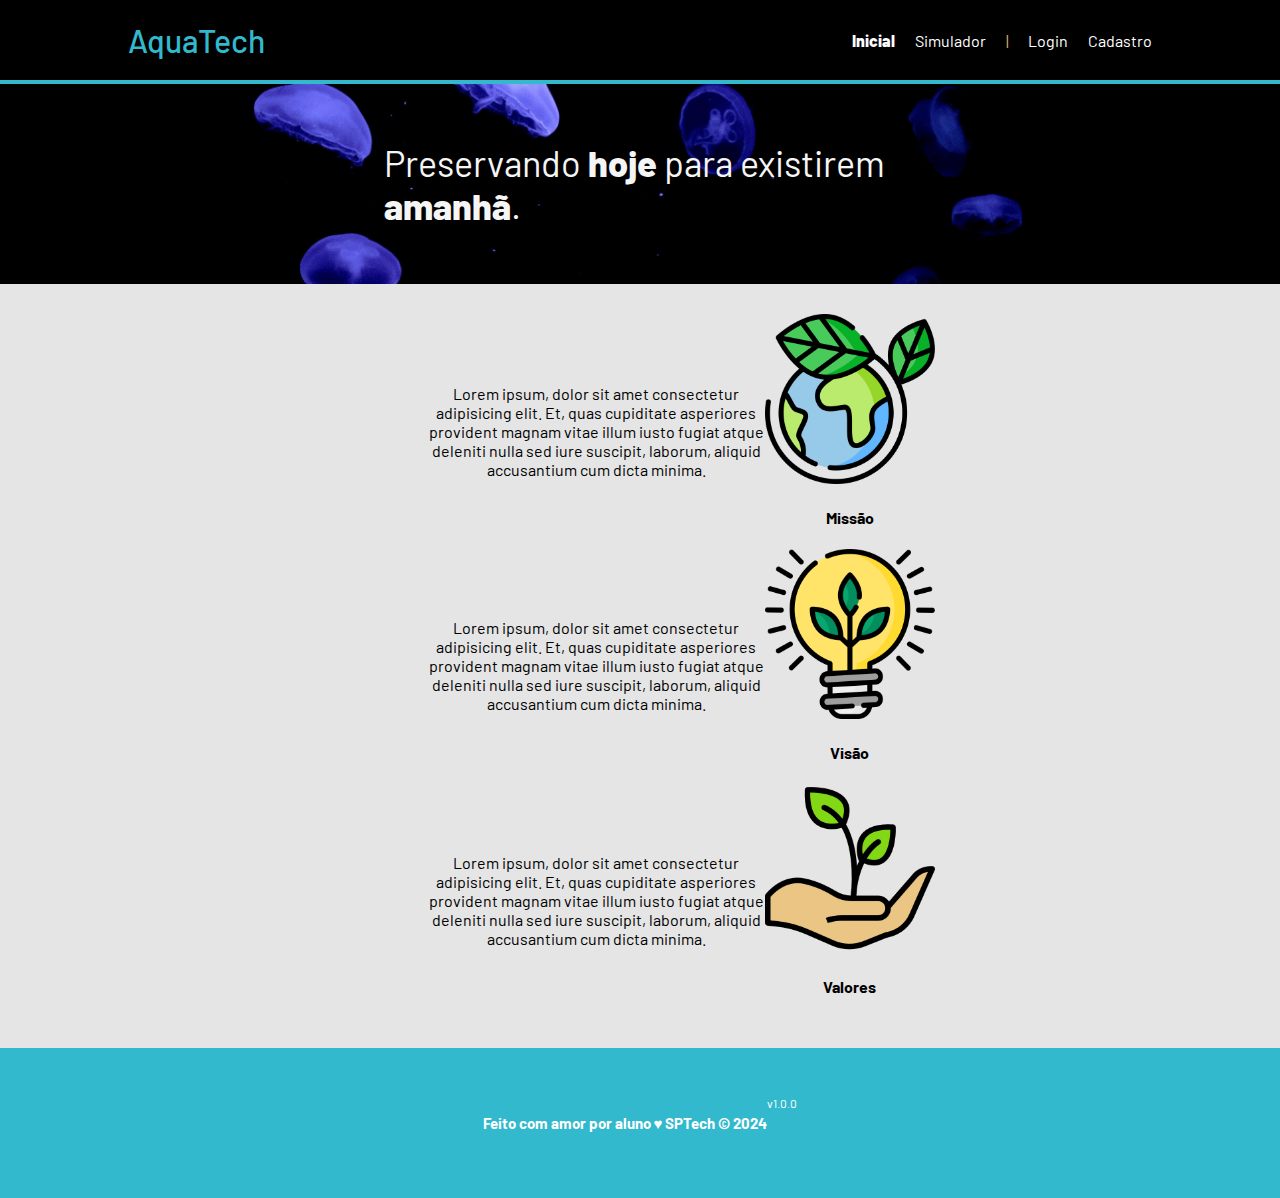
<file: public/index.html>
<!DOCTYPE html>
<html lang="en">

<head>
    <meta charset="UTF-8">
    <meta http-equiv="X-UA-Compatible" content="IE=edge">
    <meta name="viewport" content="width=device-width, initial-scale=1.0">

    <title>AquaTech | Página Inicial</title>

    <link rel="stylesheet" href="styles/style.css">
    <link rel="icon" href="assets/icon/favicon2.ico">
    <link rel="preconnect" href="https://fonts.gstatic.com">
</head>

<body>
    <div class="header">
      <div class="container">
        <h1 class="titulo">AquaTech</h1>
        <ul class="navbar">
          <li class="agora">
            <a href="#">Inicial</a>
          </li>
          <li>
            <a href="simulador.html">Simulador</a>
          </li>
          <li>|</li>
          <li>
            <a href="login.html">Login</a>
          </li>
          <li>
            <a href="cadastro.html">Cadastro</a>
          </li>
        </ul>
      </div>
    </div>
  
    <div class="banner">
      <div class="container">
        <p>Preservando <span>hoje</span> para existirem <span>amanhã</span>.</p>
      </div>
    </div>
  
    <div class="social">
      <div class="container">
        <div class="boxes">
          <div class="box">
            <p>Lorem ipsum, dolor sit amet consectetur adipisicing elit. Et, quas cupiditate asperiores provident magnam
              vitae illum iusto fugiat atque deleniti nulla sed iure suscipit, laborum, aliquid accusantium cum dicta
              minima.</p>
              <div id="logo-texto">
                <img src="./assets/imgs/planet-earth_color.png">
                <h4>Missão</h4>
              </div>
          </div>
          <div class="box">
            <p>Lorem ipsum, dolor sit amet consectetur adipisicing elit. Et, quas cupiditate asperiores provident magnam
              vitae illum iusto fugiat atque deleniti nulla sed iure suscipit, laborum, aliquid accusantium cum dicta
              minima.</p>
              <div id="logo-texto">
                <img src="./assets/imgs/lightbulb_color.png">
                <h4>Visão</h4>
              </div>
          </div>
          <div class="box">
            <p>Lorem ipsum, dolor sit amet consectetur adipisicing elit. Et, quas cupiditate asperiores provident magnam
              vitae illum iusto fugiat atque deleniti nulla sed iure suscipit, laborum, aliquid accusantium cum dicta
              minima.</p>
              <div id="logo-texto">
                <img src="./assets/imgs/growth_color.png">
                <h4>Valores</h4>
              </div>
          </div>
        </div>
      </div>
    </div>
  
    <div class="footer">
      <div class="container">
        <h4>Feito com amor por aluno &hearts; SPTech &copy; 2024</h4>
        <span class="version">v1.0.0</span>
      </div>
    </div>
  </body>

</html>
</file>
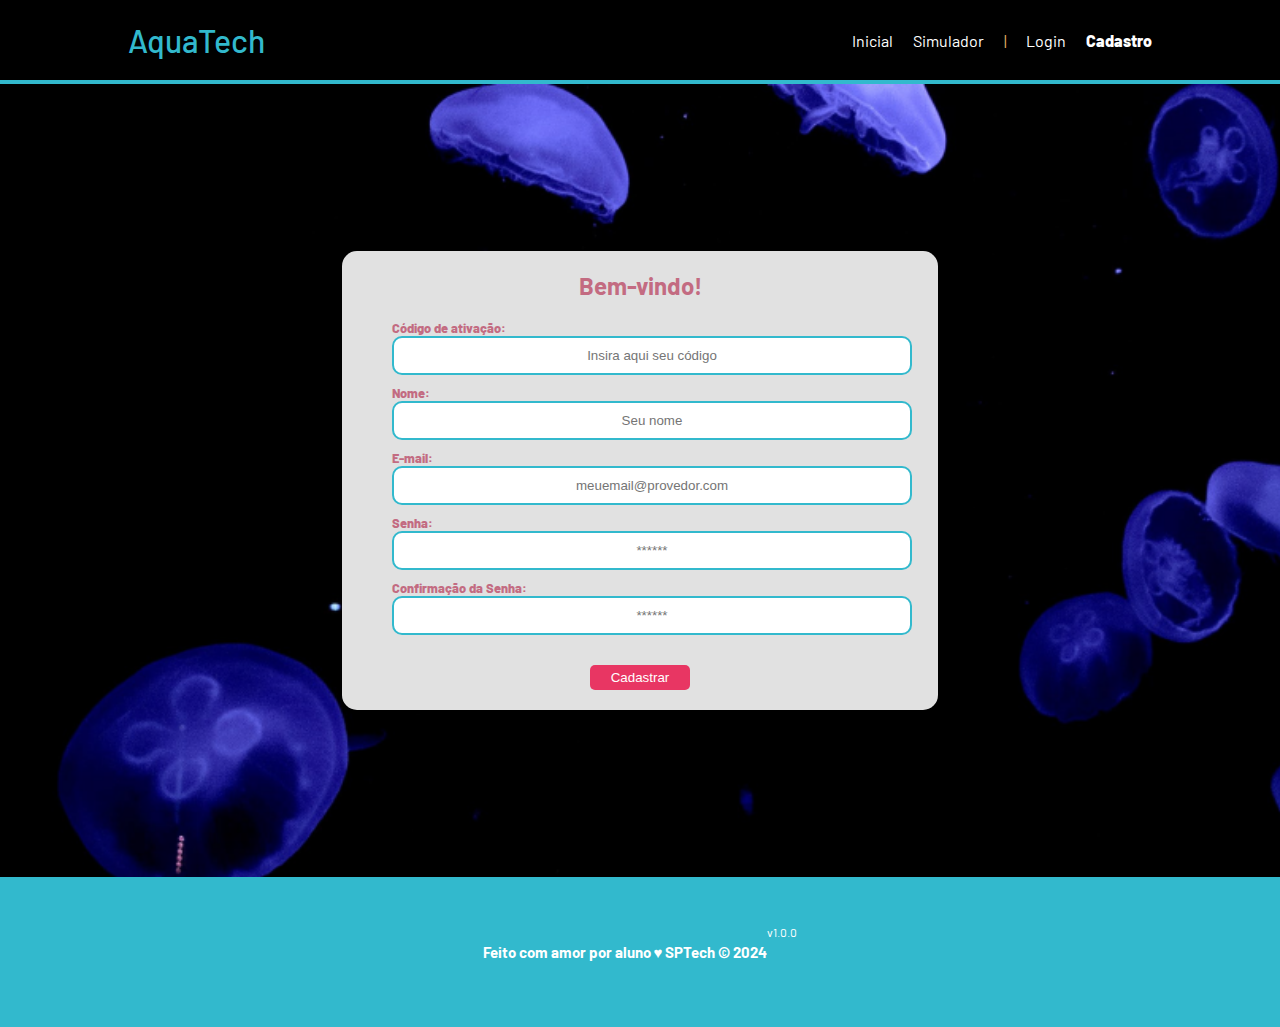
<file: public/cadastro.html>
<!DOCTYPE html>
<html lang="pt-br">

<head>
  <meta charset="UTF-8" />
  <meta http-equiv="X-UA-Compatible" content="IE=edge" />
  <meta name="viewport" content="width=device-width, initial-scale=1.0" />

  <title>AquaTech | Cadastro</title>

  <link rel="stylesheet" href="styles/style.css" />
  <link rel="icon" href="assets/icon/favicon2.ico" />
  <link rel="preconnect" href="https://fonts.gstatic.com" />
</head>

<body>
  <!--header inicio-->
  <div class="header">
    <div class="container">
      <h1 class="titulo">AquaTech</h1>
      <ul class="navbar">
        <li>
          <a href="index.html">Inicial</a>
        </li>
        <li>
          <a href="simulador.html">Simulador</a>
        </li>
        <li>|</li>
        <li>
          <a href="login.html">Login</a>
        </li>
        <li class="agora">
          <a href="#">Cadastro</a>
        </li>
      </ul>
    </div>
  </div>
  <!--header fim-->

  <div class="login">

    <div class="container">
      <div class="card card-cadastro">
        <h2>Bem-vindo!</h2>
        <div class="formulario">
          <div class="campo">
            <span>Código de ativação:</span>
            <input id="codigo_input" class="inputs" type="text" placeholder="Insira aqui seu código" />
          </div>
          <div class="campo">
            <span>Nome:</span>
            <input id="nome_input" class="inputs" type="text" placeholder="Seu nome" />
          </div>
          <div class="campo">
            <span>E-mail:</span>
            <input id="email_input" class="inputs" type="text" placeholder="meuemail@provedor.com" />
          </div>
          <div class="campo">
            <span>Senha:</span>
            <input id="senha_input" class="inputs" type="password" placeholder="******" />
          </div>
          <div class="campo">
            <span>Confirmação da Senha:</span>
            <input id="confirmacao_senha_input"class="inputs"  type="password" placeholder="******" />
          </div>
          <button class="botao">Cadastrar</button>
        </div>
      </div>
    </div>
  </div>

  <!--footer inicio-->
  <div class="footer">
    <div class="container">
      <h4>Feito com amor por aluno &hearts; SPTech &copy; 2024</h4>
      <span class="version">v1.0.0</span>
    </div>
  </div>
  <!--footer fim-->
</body>

</html>
</file>
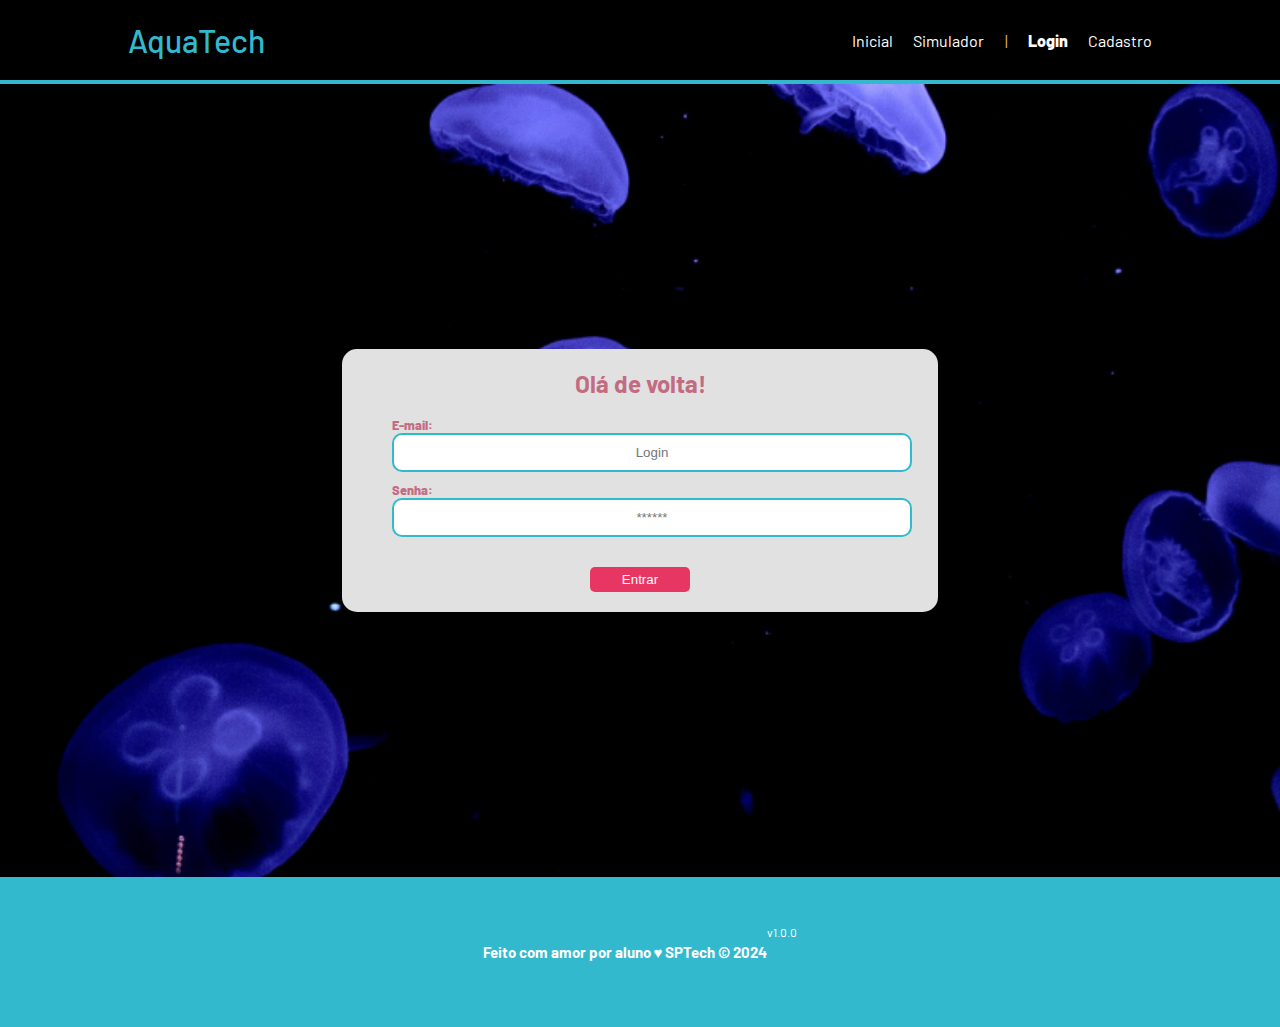
<file: public/login.html>
<!DOCTYPE html>
<html lang="pt-br">

<head>
    <meta charset="UTF-8">
    <meta http-equiv="X-UA-Compatible" content="IE=edge">
    <meta name="viewport" content="width=device-width, initial-scale=1.0">

    <title>AquaTech | Login</title>

    <link rel="stylesheet" href="styles/style.css">
    <link rel="icon" href="assets/icon/favicon2.ico">
    <link rel="preconnect" href="https://fonts.gstatic.com">
</head>

<body>

    <!--Header-->

    <div class="header">
        <div class="container">
            <h1 class="titulo">AquaTech</h1>
            <ul class="navbar">
                <li>
                    <a href="index.html">Inicial</a>
                </li>
                <li>
                    <a href="simulador.html">Simulador</a>
                </li>
                <li>|</li>
                <li class="agora">
                    <a href="#">Login</a>
                </li>
                <li>
                    <a href="cadastro.html">Cadastro</a>
                </li>
            </ul>
        </div>
    </div>


    <div class="login">
        <div class="container">
            <div class="card card-login">
                <h2>Olá de volta!</h2>
                <div class="formulario">
                    <div class="campo">
                        <span>E-mail:</span>
                        <input id="email_input" class="inputs" type="text" placeholder="Login">
                    </div>
                    <div class="campo">
                        <span>Senha:</span>
                        <input id="senha_input" class="inputs" type="password" placeholder="******">
                    </div>
                    <button class="botao">Entrar</button>
                </div>

            </div>
        </div>
    </div>

    <!--footer inicio-->
    <div class="footer">
        <div class="container">
            <h4>Feito com amor por aluno &hearts; SPTech &copy; 2024</h4>
            <span class="version">v1.0.0</span>
        </div>
    </div>
    <!--footer fim-->

</body>

</html>
</file>
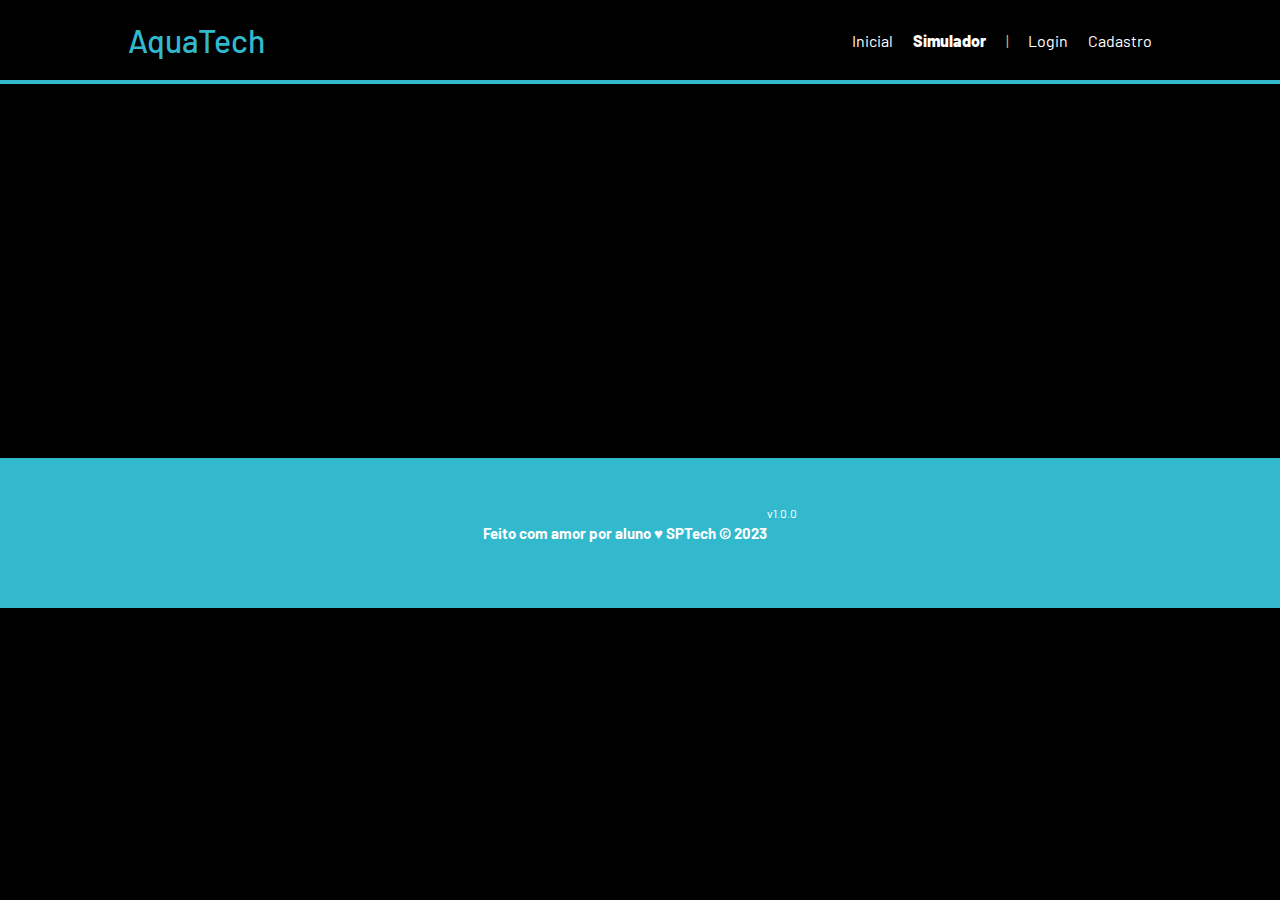
<file: public/simulador.html>
<!DOCTYPE html>
<html lang="pt-br">

<head>
    <meta charset="UTF-8">
    <meta http-equiv="X-UA-Compatible" content="IE=edge">
    <meta name="viewport" content="width=device-width, initial-scale=1.0">

    <title>AquaTech | Simulador</title>

    <link rel="stylesheet" href="styles/style.css">
    <link rel="icon" href="assets/icon/favicon2.ico">
    <link rel="preconnect" href="https://fonts.gstatic.com">
</head>

<body>

    <!--header inicio-->
    <div class="header">
        <div class="container">
            <h1 class="titulo">AquaTech</h1>
            <ul class="navbar">
                <li>
                    <a href="./index.html">Inicial</a>
                </li>
                <li class="agora">
                    <a href="#">Simulador</a>
                </li>
                <li>|</li>
                <li>
                    <a href="./login.html">Login</a>
                </li>
                <li>
                    <a href="./cadastro.html">Cadastro</a>
                </li>
            </ul>
        </div>
    </div>


    <!-- simulador inicio -->
    <div class="simulador">
        <div class="container">
            <h2>Simulador</h2>
            <p>Lorem ipsum, dolor sit amet consectetur adipisicing elit. Accusantium tempora architecto sint fugit
                dolorum? Ipsum laborum magnam similique labore, voluptate amet reprehenderit rem ab blanditiis quisquam
                laboriosam eaque alias. Reiciendis. Lorem ipsum, dolor sit amet consectetur adipisicing elit.
                Accusantium tempora architecto sint fugit dolorum? Ipsum laborum magnam similique labore, voluptate amet
                reprehenderit rem ab blanditiis quisquam laboriosam eaque alias. Reiciendis.</p>
            <p>Lorem ipsum, dolor sit amet consectetur adipisicing elit. Accusantium tempora architecto sint fugit
                dolorum? Ipsum laborum magnam similique labore, voluptate amet reprehenderit rem ab blanditiis quisquam
                laboriosam eaque alias. Reiciendis. Lorem ipsum, dolor sit amet consectetur adipisicing elit.
                Accusantium tempora architecto sint fugit dolorum? Ipsum laborum magnam similique labore, voluptate amet
                reprehenderit rem ab blanditiis quisquam laboriosam eaque alias. Reiciendis.</p>
            <p>Lorem ipsum, dolor sit amet consectetur adipisicing elit. Accusantium tempora architecto sint fugit
                dolorum? Ipsum laborum magnam similique labore, voluptate amet reprehenderit rem ab blanditiis quisquam
                laboriosam eaque alias. Reiciendis. Lorem ipsum, dolor sit amet consectetur adipisicing elit.
                Accusantium tempora architecto sint fugit dolorum? Ipsum laborum magnam similique labore, voluptate amet
                reprehenderit rem ab blanditiis quisquam laboriosam eaque alias. Reiciendis.</p>
            <p>Lorem ipsum, dolor sit amet consectetur adipisicing elit. Accusantium tempora architecto sint fugit
                dolorum? Ipsum laborum magnam similique labore, voluptate amet reprehenderit rem ab blanditiis quisquam
                laboriosam eaque alias. Reiciendis. Lorem ipsum, dolor sit amet consectetur adipisicing elit.
                Accusantium tempora architecto sint fugit dolorum? Ipsum laborum magnam similique labore, voluptate amet
                reprehenderit rem ab blanditiis quisquam laboriosam eaque alias. Reiciendis.</p>

        </div>
    </div>
    <!-- simulador fim -->

    <!--footer inicio-->
    <div class="footer">
        <div class="container">
            <h4>Feito com amor por aluno &hearts; SPTech &copy; 2023</h4>
            <span class="version">v1.0.0</span>
        </div>
    </div>
    <!--footer fim-->


</body>

</html>
</file>
<file: public/styles/style.css>
@import url('https://fonts.googleapis.com/css2?family=Barlow:ital,wght@0,100;0,200;0,300;0,400;0,500;0,600;0,700;0,800;0,900;1,100;1,200;1,300;1,400;1,500;1,600;1,700;1,800;1,900&display=swap');

body {
    margin: 0;
    padding: 0;
    font-family: 'Barlow', sans-serif;
    background-color: black;
}

:root {
    --tamanho-header: 80px;
    --tamanho-footer: 65px;
    --tamanho-banner: calc(100vh - var(--tamanho-header) - var(--tamanho-footer) - 2px);
    --tamanho-login: calc(100vh - var(--tamanho-header) - var(--tamanho-footer) - 2px);
}

.header {
    height: var(--tamanho-header);
    border-bottom: 4px solid #32b9cd;
}

.container {
    display: flex;
    width: 80%;
    margin: auto;
}

.header .container {
    justify-content: space-between;
    align-items: center;
    height: 100%;
}

.header a {
    text-decoration: none;
    color: #ffffff;
    
}

.agora {
    font-weight: 800;
}

.navbar {
    width: 300px;
    display: flex;
    align-items: center;
    justify-content: space-between;
    list-style: none;
    color: #e3b062;
}

.titulo {
    color: #32b9cd;
    width: fit-content;
    font-weight: 500;
}

.banner {
    height: 200px;
    color: whitesmoke;
    background-image: url(../assets/imgs/bg-jelly-fish-para-home.png);
    background-size: cover;
}

.banner .container {
    justify-content: center;
    align-items: center;
    height: 100%;
}

.banner .container p {
    width: 50%;
    margin: 0;
    padding: 0;
    font-size: 36px;
}

.banner .container span {
    font-weight: 800;
}

.social {
    background-color: #e5e5e5;
    display: flex;
    justify-content: center;
    align-items: center;
}

.social .container .boxes{
    display: flexbox;
    justify-content: space-between;
    width: 100%;
    padding: 30px 0;
}

.boxes {
    margin-left: 300px;
}

.box {
    width: 70%;
    display: flex;
    align-items: center;
    text-align: center;
}

.box h4 {
    align-items: center;
}

.box p{
    align-items: center;
}

.box img{
    width: 170px;
}

.footer {
    background-color: #32b9cd;
    height: 150px;
    color: #fff;
    display: flex;
    font-size: 15px;

}

.footer .container {
    justify-content: center;
    align-items: center;
}

.version {
    font-size: 12px;
}

.login .container {
    display: flex;
    justify-content: center;
    align-items: center;
}


.login {
    display: flex;
    justify-content: center;
    background-image: url(../assets/imgs/bg-jelly-fish-para-home.png);
    background-size: cover;
    height: var(--tamanho-banner);
    padding: 20px;
    align-items: center;
}

.card {
    background-color: #e1e1e1;
    padding-left: 50px;
    padding-right: 50px;
    border-radius: 15px;
    width: 50%;
}

.card-cadastro {
    justify-content: center;
    text-align: center;
}

.card-cadastro h2{
    text-align: center;
    color: #c36b81;
    justify-content: center;
}

.card-login h2{
    text-align: center;
    color: #c36b81;
    justify-content: center;
}

.formulario {
    flex-direction: column;
    align-items: center;
    width: 100%;
    text-align: center;
    align-items: center;
}

.formulario span {
    display: flex;
    color: #c36b81;
    font-size: 80%;
    font-weight: 800;
}

.inputs {
    border: #32b9cd solid 2px;
    border-radius: 10px;
    width: 100%;
    padding: 10px 10px;
    text-align: center;
    margin-bottom: 10px;
}

.botao {
    width: 20%;
    justify-content: center;
    padding: 5px;
    background-color: #e83663;
    border-radius: 5px;
    color: #fff;
    border: none;
    margin-top: 20px;
    margin-bottom: 20px;
    text-align: center;
}

.campo {
    justify-content: center;
    width: 100%;
}

.footer span{
    padding-bottom: 40px;
}
</file>
